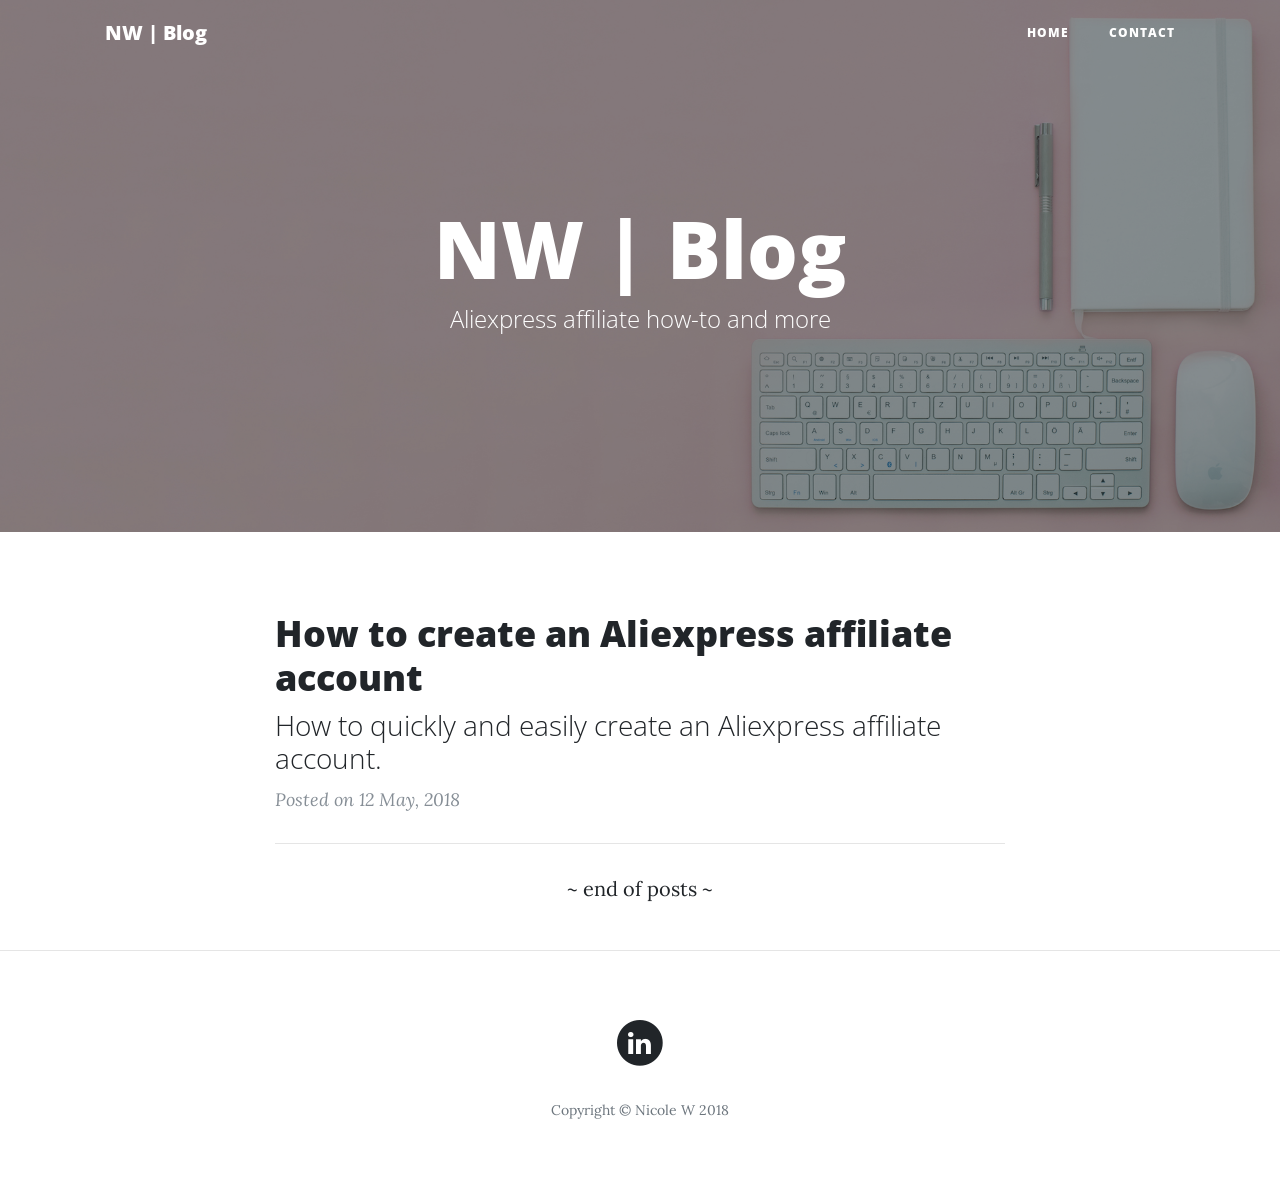
<file: index.html>
<!DOCTYPE html>
<html lang="en">

<head>

  <meta charset="utf-8">
  <meta name="viewport" content="width=device-width, initial-scale=1, shrink-to-fit=no">
  <meta name="description" content="">
  <meta name="author" content="">

  <title>NW | Aliexpress Affiliate Tech Blog</title>

  <!-- Bootstrap core CSS -->
  <link href="vendor/bootstrap/css/bootstrap.min.css" rel="stylesheet">

  <!-- Custom fonts for this template -->
  <link href="vendor/font-awesome/css/font-awesome.min.css" rel="stylesheet" type="text/css">
  <link href='https://fonts.googleapis.com/css?family=Lora:400,700,400italic,700italic' rel='stylesheet' type='text/css'>
  <link href='https://fonts.googleapis.com/css?family=Open+Sans:300italic,400italic,600italic,700italic,800italic,400,300,600,700,800'
    rel='stylesheet' type='text/css'>

  <!-- Custom styles for this template -->
  <link href="css/clean-blog.min.css" rel="stylesheet">

</head>

<body>

  <!-- Contact Modal -->
  <div class="modal" tabindex="-1" role="dialog" id="contactModal">
    <div class="modal-dialog" role="document">
      <div class="modal-content">
        <div class="modal-header">
          <h5 class="modal-title">Contact Me</h5>
          <button type="button" class="close" data-dismiss="modal" aria-label="Close">
            <span aria-hidden="true">&times;</span>
          </button>
        </div>
        <div class="modal-body">
          <p>You can contact me via my
            <a href="https://nz.linkedin.com/in/nwilcoxnz">Linkedin page</a>.</p>
        </div>
        <div class="modal-footer">
          <button type="button" class="btn btn-secondary" data-dismiss="modal">Close</button>
        </div>
      </div>
    </div>
  </div>

  <!-- Navigation -->
  <nav class="navbar navbar-expand-lg navbar-light fixed-top" id="mainNav">
    <div class="container">
      <a class="navbar-brand" href="index.html">NW | Blog</a>
      <button class="navbar-toggler navbar-toggler-right" type="button" data-toggle="collapse" data-target="#navbarResponsive"
        aria-controls="navbarResponsive" aria-expanded="false" aria-label="Toggle navigation">
        Menu
        <i class="fa fa-bars"></i>
      </button>
      <div class="collapse navbar-collapse" id="navbarResponsive">
        <ul class="navbar-nav ml-auto">
          <li class="nav-item">
            <a class="nav-link" href="index.html">Home</a>
          </li>
          <li class="nav-item">
              <a class="nav-link" data-toggle="modal" data-target="#contactModal">Contact</a>
          </li>
        </ul>
      </div>
    </div>
  </nav>

  <!-- Page Header -->
  <header class="masthead" style="background-image: url('img/home-bg.jpg')">
    <div class="overlay"></div>
    <div class="container">
      <div class="row">
        <div class="col-lg-8 col-md-10 mx-auto">
          <div class="site-heading">
            <h1>NW | Blog</h1>
            <span class="subheading">Aliexpress affiliate how-to and more</span>
          </div>
        </div>
      </div>
    </div>
  </header>

  <!-- Main Content -->
  <div class="container">
    <div class="row">
      <div class="col-lg-8 col-md-10 mx-auto">
        <div class="post-preview">
          <a href="article/article-1.html">
            <h2 class="post-title">
                How to create an Aliexpress affiliate account
            </h2>
            <h3 class="post-subtitle">
                How to quickly and easily create an Aliexpress affiliate account.
            </h3>
          </a>
          <p class="post-meta">Posted on 12 May, 2018</p>
        </div>
        <hr>
        <p class="text-center">~ end of posts ~</p>
      </div>
      
    </div>
  </div>

  <hr>

  <!-- Footer -->
  <footer>
    <div class="container">
      <div class="row">
        <div class="col-lg-8 col-md-10 mx-auto">
          <ul class="list-inline text-center">
            <li class="list-inline-item">
              <a href="https://nz.linkedin.com/in/nwilcoxnz">
                <span class="fa-stack fa-lg">
                  <i class="fa fa-circle fa-stack-2x"></i>
                  <i class="fa fa-linkedin fa-stack-1x fa-inverse"></i>
                </span>
              </a>
            </li>
          </ul>
          <p class="copyright text-muted">Copyright &copy; Nicole W 2018</p>
        </div>
      </div>
    </div>
  </footer>

  <!-- Bootstrap core JavaScript -->
  <script src="vendor/jquery/jquery.min.js"></script>
  <script src="vendor/bootstrap/js/bootstrap.bundle.min.js"></script>

  <!-- Custom scripts for this template -->
  <script src="js/clean-blog.min.js"></script>

</body>

</html>
</file>
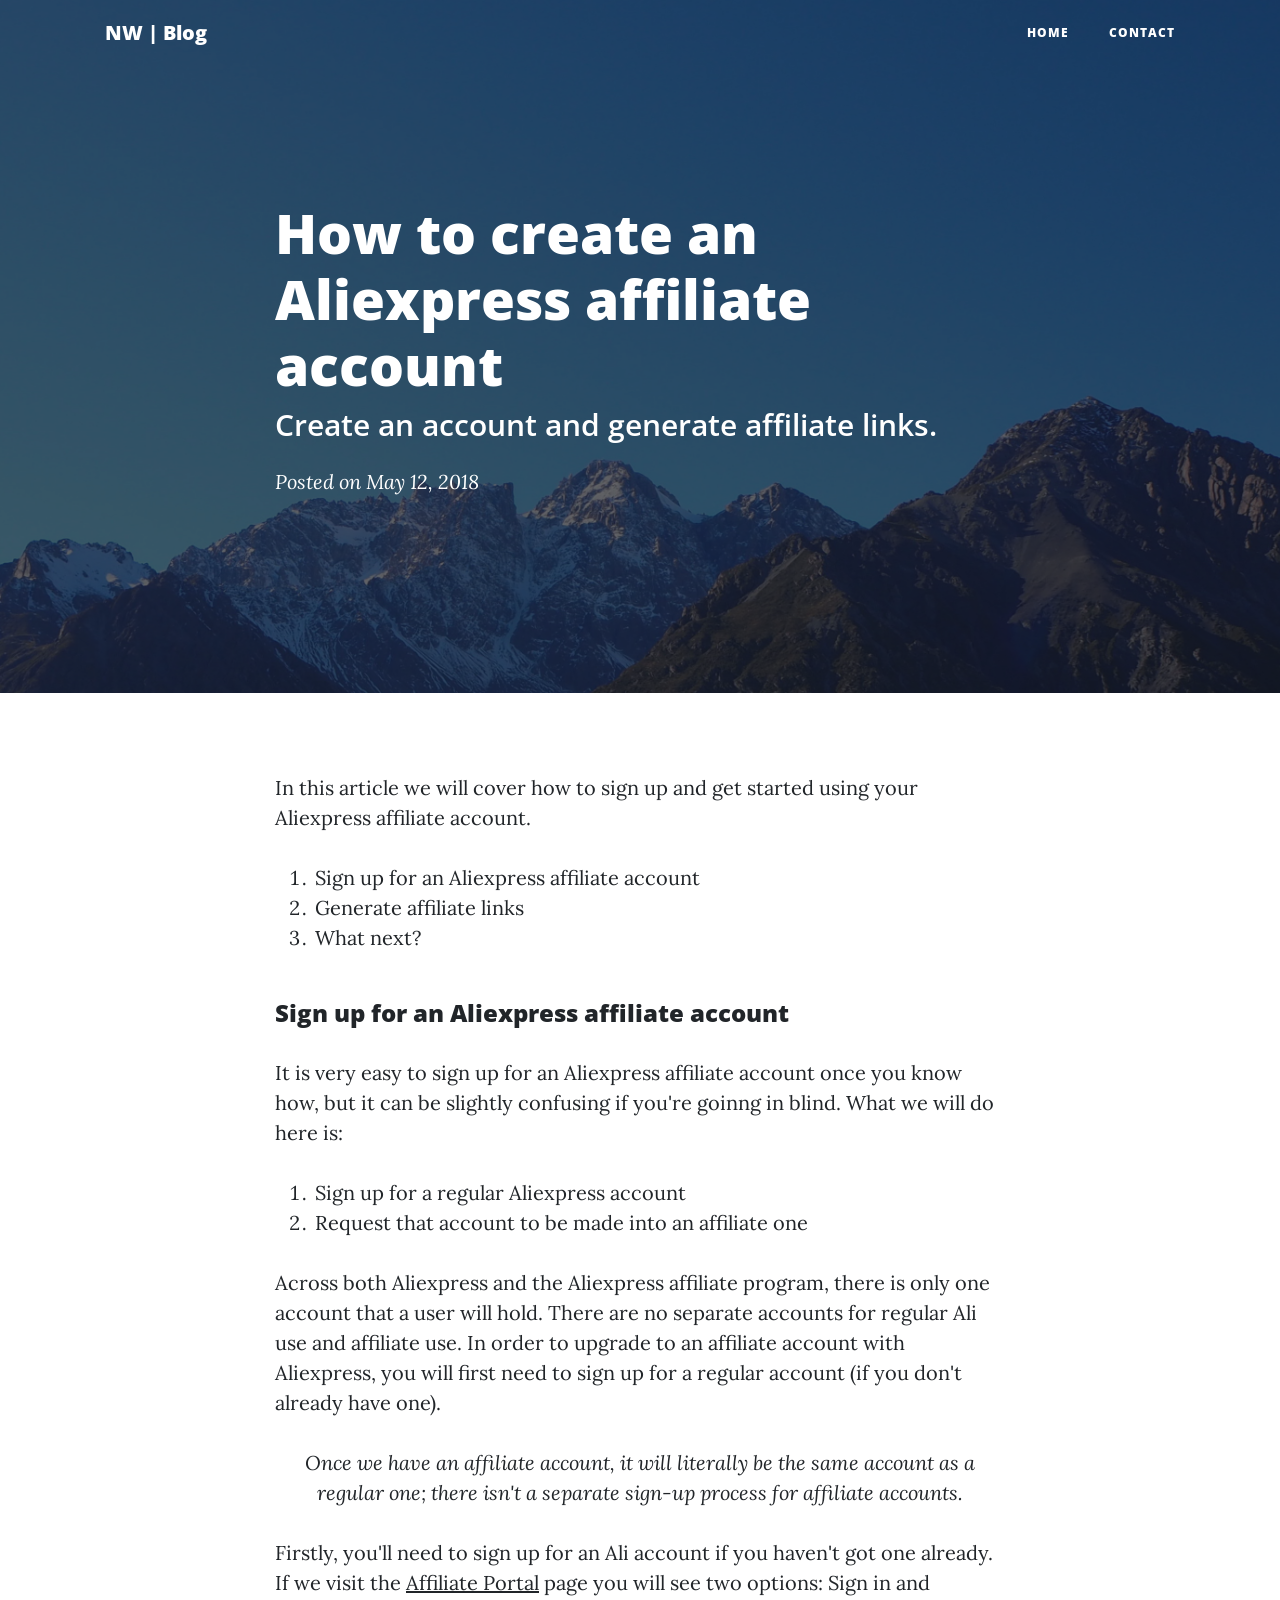
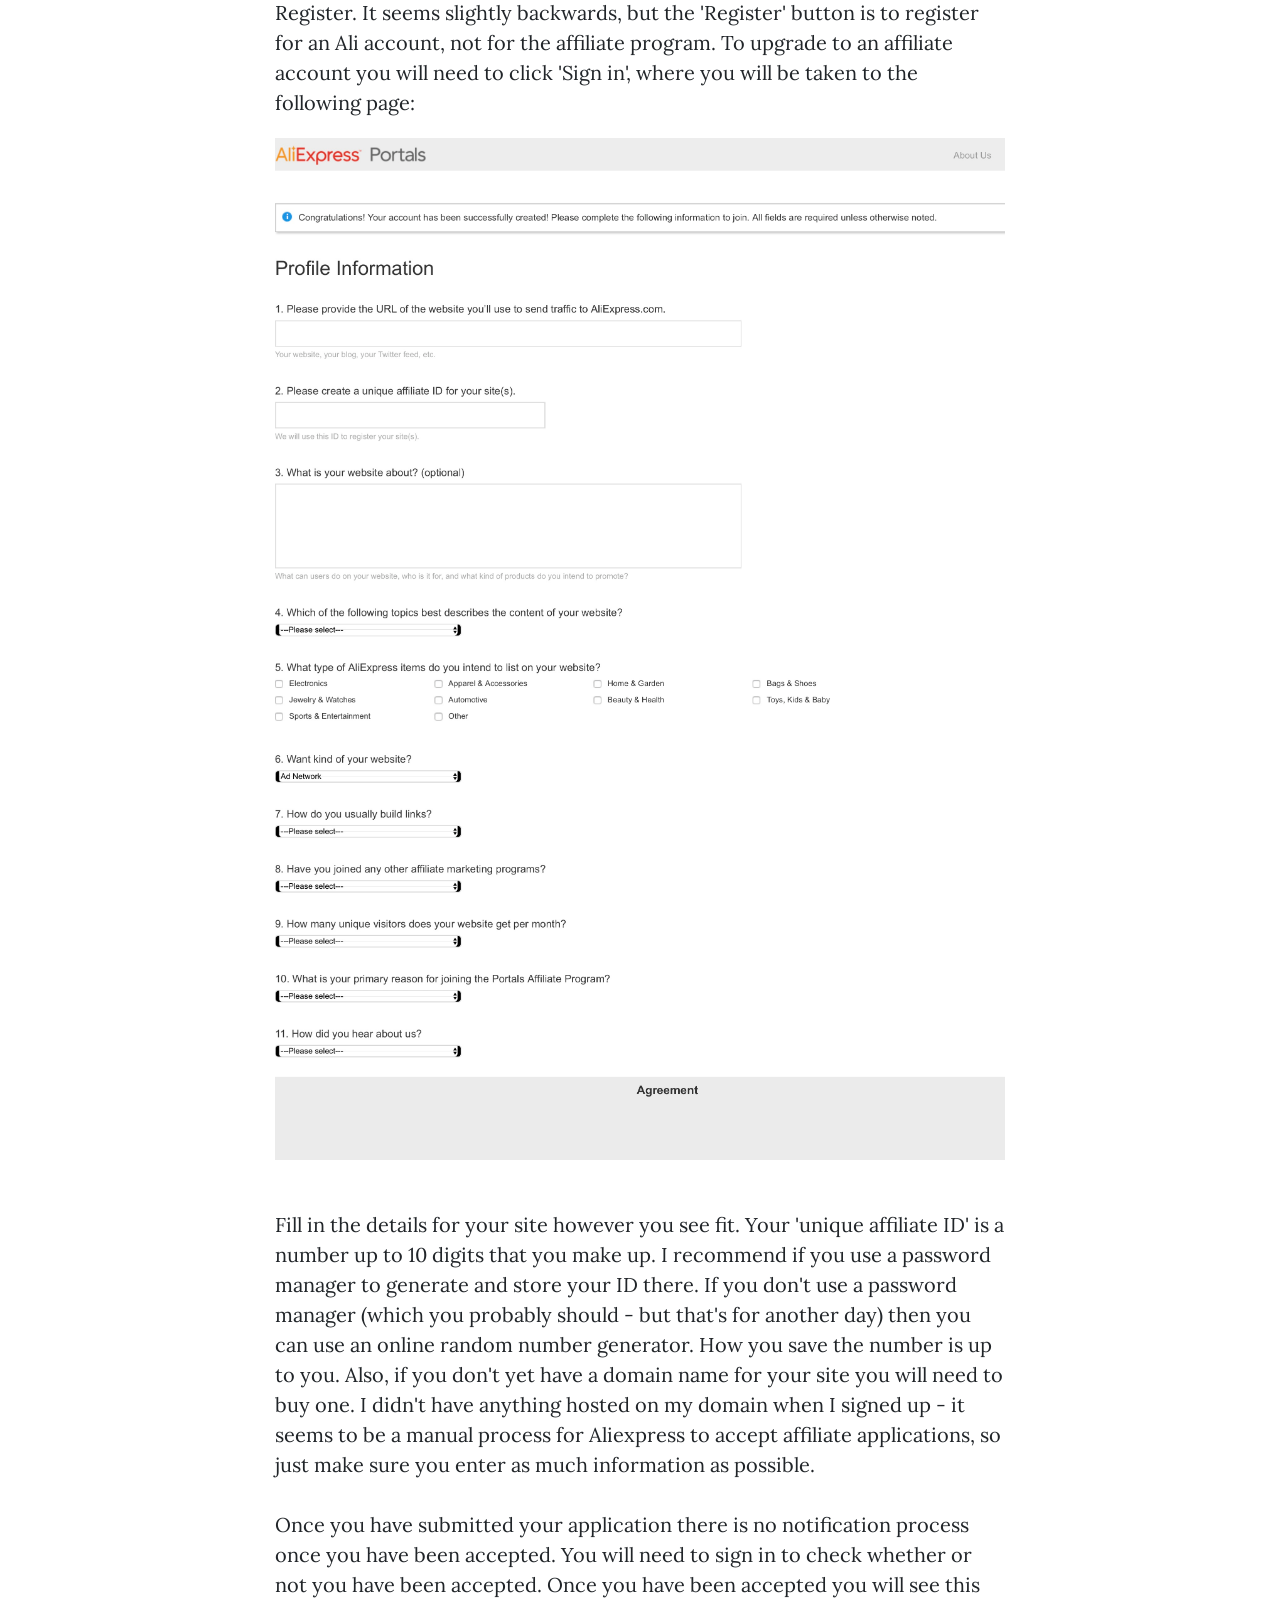
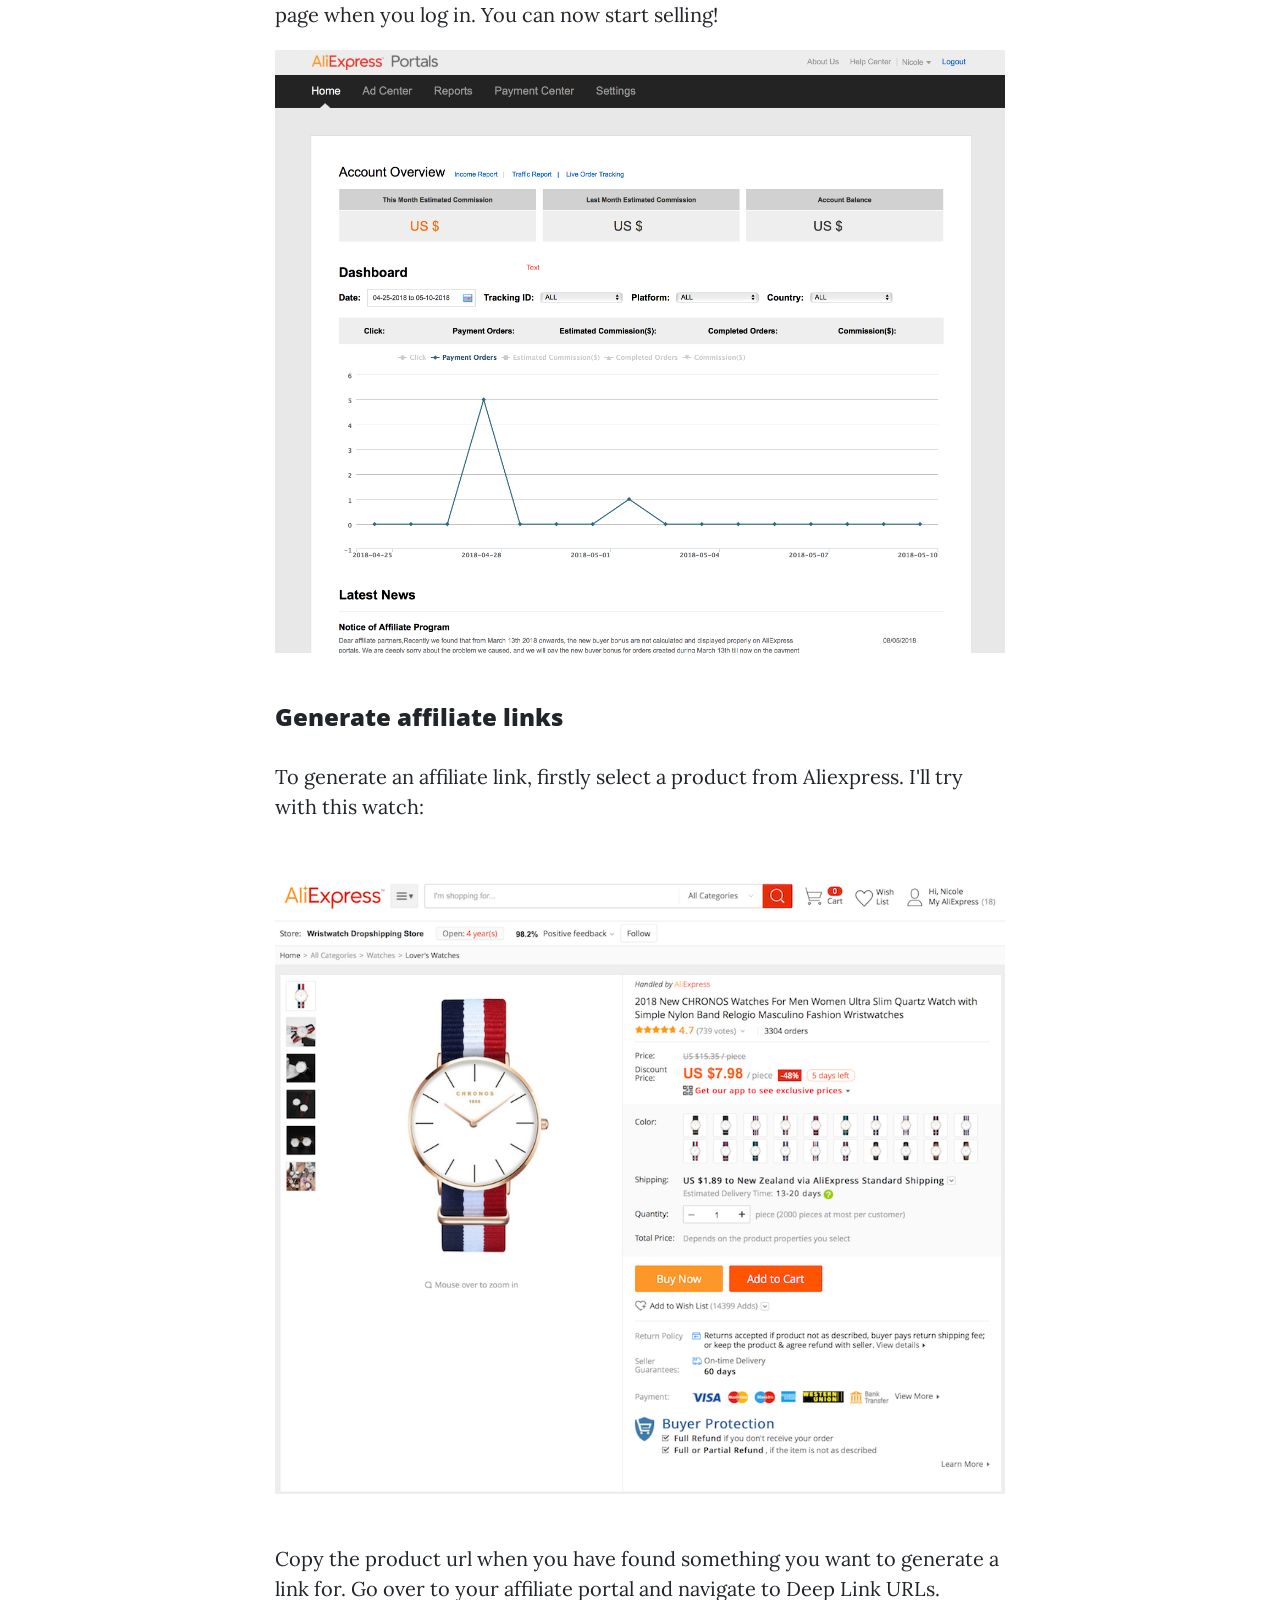
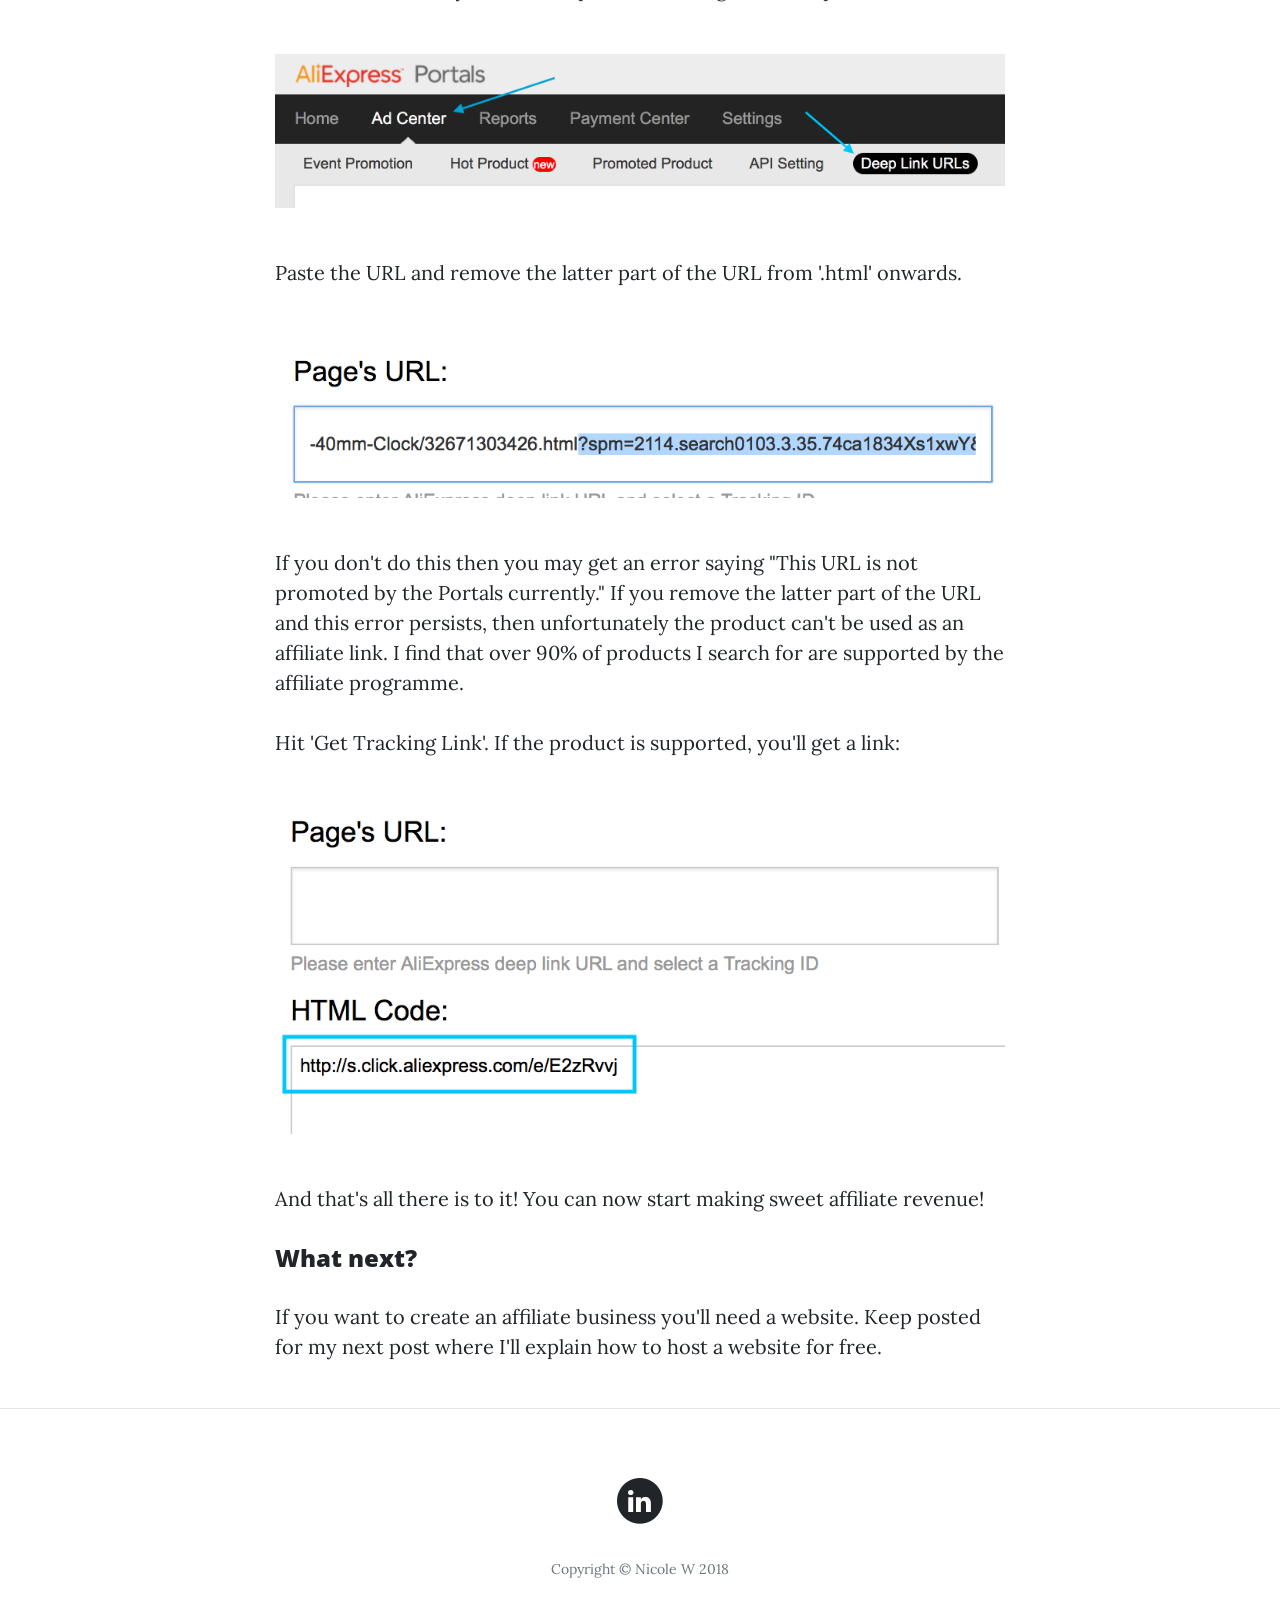
<file: article/article-1.html>
<!DOCTYPE html>
<html lang="en">

<head>

    <meta charset="utf-8">
    <meta name="viewport" content="width=device-width, initial-scale=1, shrink-to-fit=no">
    <meta name="description" content="">
    <meta name="author" content="">

    <title>NW | Create an Aliexpress affiliate account</title>

    <!-- Bootstrap core CSS -->
    <link href="../vendor/bootstrap/css/bootstrap.min.css" rel="stylesheet">

    <!-- Custom fonts for this template -->
    <link href="../vendor/font-awesome/css/font-awesome.min.css" rel="stylesheet" type="text/css">
    <link href='https://fonts.googleapis.com/css?family=Lora:400,700,400italic,700italic' rel='stylesheet' type='text/css'>
    <link href='https://fonts.googleapis.com/css?family=Open+Sans:300italic,400italic,600italic,700italic,800italic,400,300,600,700,800'
        rel='stylesheet' type='text/css'>

    <!-- Custom styles for this template -->
    <link href="../css/clean-blog.min.css" rel="stylesheet">

</head>

<body>

    <!-- Contact Modal -->
    <div class="modal" tabindex="-1" role="dialog" id="contactModal">
        <div class="modal-dialog" role="document">
            <div class="modal-content">
                <div class="modal-header">
                    <h5 class="modal-title">Contact Me</h5>
                    <button type="button" class="close" data-dismiss="modal" aria-label="Close">
                        <span aria-hidden="true">&times;</span>
                    </button>
                </div>
                <div class="modal-body">
                    <p>You can contact me via my <a href="https://nz.linkedin.com/in/nwilcoxnz">Linkedin page</a>.</p>
                </div>
                <div class="modal-footer">
                    <button type="button" class="btn btn-secondary" data-dismiss="modal">Close</button>
                </div>
            </div>
        </div>
    </div>

    <!-- Navigation -->
    <nav class="navbar navbar-expand-lg navbar-light fixed-top" id="mainNav">
        <div class="container">
            <a class="navbar-brand" href="../index.html">NW | Blog</a>
            <button class="navbar-toggler navbar-toggler-right" type="button" data-toggle="collapse" data-target="#navbarResponsive"
                aria-controls="navbarResponsive" aria-expanded="false" aria-label="Toggle navigation">
                Menu
                <i class="fa fa-bars"></i>
            </button>
            <div class="collapse navbar-collapse" id="navbarResponsive">
                <ul class="navbar-nav ml-auto">
                    <li class="nav-item">
                        <a class="nav-link" href="../index.html">Home</a>
                    </li>
                    <li class="nav-item">
                        <a class="nav-link" data-toggle="modal" data-target="#contactModal">Contact</a>
                    </li>
                </ul>
            </div>
        </div>
    </nav>

    <!-- Page Header -->
    <header class="masthead" style="background-image: url('../img/bg-1.jpg')">
        <div class="overlay"></div>
        <div class="container">
            <div class="row">
                <div class="col-lg-8 col-md-10 mx-auto">
                    <div class="post-heading">
                        <h1>How to create an Aliexpress affiliate account</h1>
                        <h3 class="subheading">Create an account and generate affiliate links.</h3>
                        <span class="meta">Posted on May 12, 2018</span>
                    </div>
                </div>
            </div>
        </div>
    </header>

    <!-- Post Content -->
    <article>
        <div class="container">
            <div class="row">
                <div class="col-lg-8 col-md-10 mx-auto">
                    <p>In this article we will cover how to sign up and get started using your Aliexpress affiliate account.</p>

                    <ol>
                        <li>
                            <a href="#sign-up">Sign up for an Aliexpress affiliate account</a>
                        </li>
                        <li>
                            <a href="#generate">Generate affiliate links</a>
                        </li>
                        <li>
                            <a href="#what-next">What next?</a>
                        </li>
                    </ol>

                    <br/>
                    <h4 id="#sign-up">Sign up for an Aliexpress affiliate account</h4>
                    <p>It is very easy to sign up for an Aliexpress affiliate account once you know how, but it can be slightly
                        confusing if you're goinng in blind. What we will do here is:
                        <ol>
                            <li>Sign up for a regular Aliexpress account</li>
                            <li>Request that account to be made into an affiliate one</li>
                        </ol>
                    </p>
                    <p>Across both Aliexpress and the Aliexpress affiliate program, there is only one account that a user will
                        hold. There are no separate accounts for regular Ali use and affiliate use. In order to upgrade to
                        an affiliate account with Aliexpress, you will first need to sign up for a regular account (if you
                        don't already have one).
                        <div class="text-center">
                            <i>Once we have an affiliate account, it will literally be the same account as a regular one; there
                                isn't a separate sign-up process for affiliate accounts.</i>
                        </div>
                    </p>
                    <p>
                        Firstly, you'll need to sign up for an Ali account if you haven't got one already. If we visit the
                        <a href="https://portals.aliexpress.com">Affiliate Portal</a> page you will see two options: Sign in and Register. It seems slightly backwards,
                        but the 'Register' button is to register for an Ali account, not for the affiliate program. To upgrade
                        to an affiliate account you will need to click 'Sign in', where you will be taken to the following
                        page:
                        <img class="img-fit" src="../img/ali_register.jpg" />
                    </p>

                    <p>Fill in the details for your site however you see fit. Your 'unique affiliate ID' is a number up to 10 digits that you make up.
                        I recommend if you use a password manager to generate and store your ID there. If you don't use a password manager (which you probably
                        should - but that's for another day) then you can use an online random number generator. How you save the number is up to you.
                        Also, if you don't yet have a domain name for your site you will need to buy one. I didn't have anything hosted on my domain when 
                        I signed up - it seems to be a manual process for Aliexpress to accept affiliate applications, so just make sure you enter as
                        much information as possible.
                    </p>
                    <p>
                        Once you have submitted your application there is no notification process once you have been accepted. You will need
                        to sign in to check whether or not you have been accepted. Once you have been accepted you will see this page when you log in. 
                        You can now start selling!
                        <img class="img-fit" src="../img/ali_login.png"/>
                    </p>
                
                    <h4 id="generate">Generate affiliate links</h4>
                    <p>To generate an affiliate link, firstly select a product from Aliexpress. I'll try with this watch:</p>
                    <img class="img-fit" src="../img/watch.png"/>
                    <p>Copy the product url when you have found something you want to generate a link for. Go over to your affiliate portal and navigate to Deep Link URLs.</p>
                    <img class="img-fit" src="../img/navigate.png"/>
                    <p>Paste the URL and remove the latter part of the URL from '.html' onwards.</p>
                    <img class="img-fit" src="../img/ali_delete.png"/>
                    <p>If you don't do this then you may get an error saying "This URL is not promoted by the Portals currently." If you remove the latter part of the URL
                        and this error persists, then unfortunately the product can't be used as an affiliate link. I find that over 90% of products I search for are supported by 
                        the affiliate programme. 
                    </p>
                    <p>Hit 'Get Tracking Link'. If the product is supported, you'll get a link:</p>
                    <img class="img-fit" src="../img/success.png"/>
                    <p>And that's all there is to it! You can now start making sweet affiliate revenue!</p>

                    <h4 id="#what-next">What next?</h4>
                    <p>If you want to create an affiliate business you'll need a website. Keep posted for my next post where I'll explain how to host a website for free.</p>
                    
                </div>
            </div>
        </div>
    </article>

    <hr>

  <!-- Footer -->
  <footer>
        <div class="container">
          <div class="row">
            <div class="col-lg-8 col-md-10 mx-auto">
              <ul class="list-inline text-center">
                <li class="list-inline-item">
                  <a href="https://nz.linkedin.com/in/nwilcoxnz">
                    <span class="fa-stack fa-lg">
                      <i class="fa fa-circle fa-stack-2x"></i>
                      <i class="fa fa-linkedin fa-stack-1x fa-inverse"></i>
                    </span>
                  </a>
                </li>
              </ul>
              <p class="copyright text-muted">Copyright &copy; Nicole W 2018</p>
            </div>
          </div>
        </div>
      </footer>

    <!-- Bootstrap core JavaScript -->
    <script src="../vendor/jquery/jquery.min.js"></script>
    <script src="../vendor/bootstrap/js/bootstrap.bundle.min.js"></script>

    <!-- Custom scripts for this template -->
    <script src="../js/clean-blog.min.js"></script>

</body>

</html>
</file>
<file: css/clean-blog.min.css>
body{font-size:20px;color:#212529;font-family:Lora,'Times New Roman',serif}p{line-height:1.5;margin:30px 0}p a{text-decoration:underline}h1,h2,h3,h4,h5,h6{font-weight:800;font-family:'Open Sans','Helvetica Neue',Helvetica,Arial,sans-serif}a{color:#212529;-webkit-transition:all .2s;-moz-transition:all .2s;transition:all .2s}a:focus,a:hover{color:#0085a1}blockquote{font-style:italic;color:#868e96}.section-heading{font-size:36px;font-weight:700;margin-top:60px}.caption{font-size:14px;font-style:italic;display:block;margin:0;padding:10px;text-align:center;border-bottom-right-radius:5px;border-bottom-left-radius:5px}::-moz-selection{color:#fff;background:#0085a1;text-shadow:none}::selection{color:#fff;background:#0085a1;text-shadow:none}img::selection{color:#fff;background:0 0}img::-moz-selection{color:#fff;background:0 0}#mainNav{position:absolute;border-bottom:1px solid #e9ecef;background-color:#fff;font-family:'Open Sans','Helvetica Neue',Helvetica,Arial,sans-serif}#mainNav .navbar-brand{font-weight:800;color:#343a40}#mainNav .navbar-toggler{font-size:12px;font-weight:800;padding:13px;text-transform:uppercase;color:#343a40}#mainNav .navbar-nav>li.nav-item>a{font-size:12px;font-weight:800;letter-spacing:1px;text-transform:uppercase}@media only screen and (min-width:992px){#mainNav{border-bottom:1px solid transparent;background:0 0}#mainNav .navbar-brand{padding:10px 20px;color:#fff}#mainNav .navbar-brand:focus,#mainNav .navbar-brand:hover{color:rgba(255,255,255,.8)}#mainNav .navbar-nav>li.nav-item>a{padding:10px 20px;color:#fff}#mainNav .navbar-nav>li.nav-item>a:focus,#mainNav .navbar-nav>li.nav-item>a:hover{color:rgba(255,255,255,.8)}}@media only screen and (min-width:992px){#mainNav{-webkit-transition:background-color .2s;-moz-transition:background-color .2s;transition:background-color .2s;-webkit-transform:translate3d(0,0,0);-moz-transform:translate3d(0,0,0);-ms-transform:translate3d(0,0,0);-o-transform:translate3d(0,0,0);transform:translate3d(0,0,0);-webkit-backface-visibility:hidden}#mainNav.is-fixed{position:fixed;top:-67px;-webkit-transition:-webkit-transform .2s;-moz-transition:-moz-transform .2s;transition:transform .2s;border-bottom:1px solid #fff;background-color:rgba(255,255,255,.9)}#mainNav.is-fixed .navbar-brand{color:#212529}#mainNav.is-fixed .navbar-brand:focus,#mainNav.is-fixed .navbar-brand:hover{color:#0085a1}#mainNav.is-fixed .navbar-nav>li.nav-item>a{color:#212529}#mainNav.is-fixed .navbar-nav>li.nav-item>a:focus,#mainNav.is-fixed .navbar-nav>li.nav-item>a:hover{color:#0085a1}#mainNav.is-visible{-webkit-transform:translate3d(0,100%,0);-moz-transform:translate3d(0,100%,0);-ms-transform:translate3d(0,100%,0);-o-transform:translate3d(0,100%,0);transform:translate3d(0,100%,0)}}header.masthead{margin-bottom:50px;background:no-repeat center center;background-color:#868e96;background-attachment:scroll;position:relative;-webkit-background-size:cover;-moz-background-size:cover;-o-background-size:cover;background-size:cover}header.masthead .overlay{position:absolute;top:0;left:0;height:100%;width:100%;background-color:#212529;opacity:.5}header.masthead .page-heading,header.masthead .post-heading,header.masthead .site-heading{padding:200px 0 150px;color:#fff}@media only screen and (min-width:768px){header.masthead .page-heading,header.masthead .post-heading,header.masthead .site-heading{padding:200px 0}}header.masthead .page-heading,header.masthead .site-heading{text-align:center}header.masthead .page-heading h1,header.masthead .site-heading h1{font-size:50px;margin-top:0}header.masthead .page-heading .subheading,header.masthead .site-heading .subheading{font-size:24px;font-weight:300;line-height:1.1;display:block;margin:10px 0 0;font-family:'Open Sans','Helvetica Neue',Helvetica,Arial,sans-serif}@media only screen and (min-width:768px){header.masthead .page-heading h1,header.masthead .site-heading h1{font-size:80px}}header.masthead .post-heading h1{font-size:35px}header.masthead .post-heading .meta,header.masthead .post-heading .subheading{line-height:1.1;display:block}header.masthead .post-heading .subheading{font-size:24px;font-weight:600;margin:10px 0 30px;font-family:'Open Sans','Helvetica Neue',Helvetica,Arial,sans-serif}header.masthead .post-heading .meta{font-size:20px;font-weight:300;font-style:italic;font-family:Lora,'Times New Roman',serif}header.masthead .post-heading .meta a{color:#fff}@media only screen and (min-width:768px){header.masthead .post-heading h1{font-size:55px}header.masthead .post-heading .subheading{font-size:30px}}.post-preview>a{color:#212529}.post-preview>a:focus,.post-preview>a:hover{text-decoration:none;color:#0085a1}.post-preview>a>.post-title{font-size:30px;margin-top:30px;margin-bottom:10px}.post-preview>a>.post-subtitle{font-weight:300;margin:0 0 10px}.post-preview>.post-meta{font-size:18px;font-style:italic;margin-top:0;color:#868e96}.post-preview>.post-meta>a{text-decoration:none;color:#212529}.post-preview>.post-meta>a:focus,.post-preview>.post-meta>a:hover{text-decoration:underline;color:#0085a1}@media only screen and (min-width:768px){.post-preview>a>.post-title{font-size:36px}}a:hover{cursor:pointer}.img-fit{width:100%;margin:20px 0 20px 0}.floating-label-form-group{font-size:14px;position:relative;margin-bottom:0;padding-bottom:.5em;border-bottom:1px solid #dee2e6}.floating-label-form-group input,.floating-label-form-group textarea{font-size:1.5em;position:relative;z-index:1;padding:0;resize:none;border:none;border-radius:0;background:0 0;box-shadow:none!important;font-family:Lora,'Times New Roman',serif}.floating-label-form-group input::-webkit-input-placeholder,.floating-label-form-group textarea::-webkit-input-placeholder{color:#868e96;font-family:Lora,'Times New Roman',serif}.floating-label-form-group label{font-size:.85em;line-height:1.764705882em;position:relative;z-index:0;top:2em;display:block;margin:0;-webkit-transition:top .3s ease,opacity .3s ease;-moz-transition:top .3s ease,opacity .3s ease;-ms-transition:top .3s ease,opacity .3s ease;transition:top .3s ease,opacity .3s ease;vertical-align:middle;vertical-align:baseline;opacity:0}.floating-label-form-group .help-block{margin:15px 0}.floating-label-form-group-with-value label{top:0;opacity:1}.floating-label-form-group-with-focus label{color:#0085a1}form .form-group:first-child .floating-label-form-group{border-top:1px solid #dee2e6}footer{padding:50px 0 65px}footer .list-inline{margin:0;padding:0}footer .copyright{font-size:14px;margin-bottom:0;text-align:center}.btn{font-size:14px;font-weight:800;padding:15px 25px;letter-spacing:1px;text-transform:uppercase;border-radius:0;font-family:'Open Sans','Helvetica Neue',Helvetica,Arial,sans-serif}.btn-primary{background-color:#0085a1;border-color:#0085a1}.btn-primary:active,.btn-primary:focus,.btn-primary:hover{color:#fff;background-color:#00657b!important;border-color:#00657b!important}.btn-lg{font-size:16px;padding:25px 35px}
</file>
